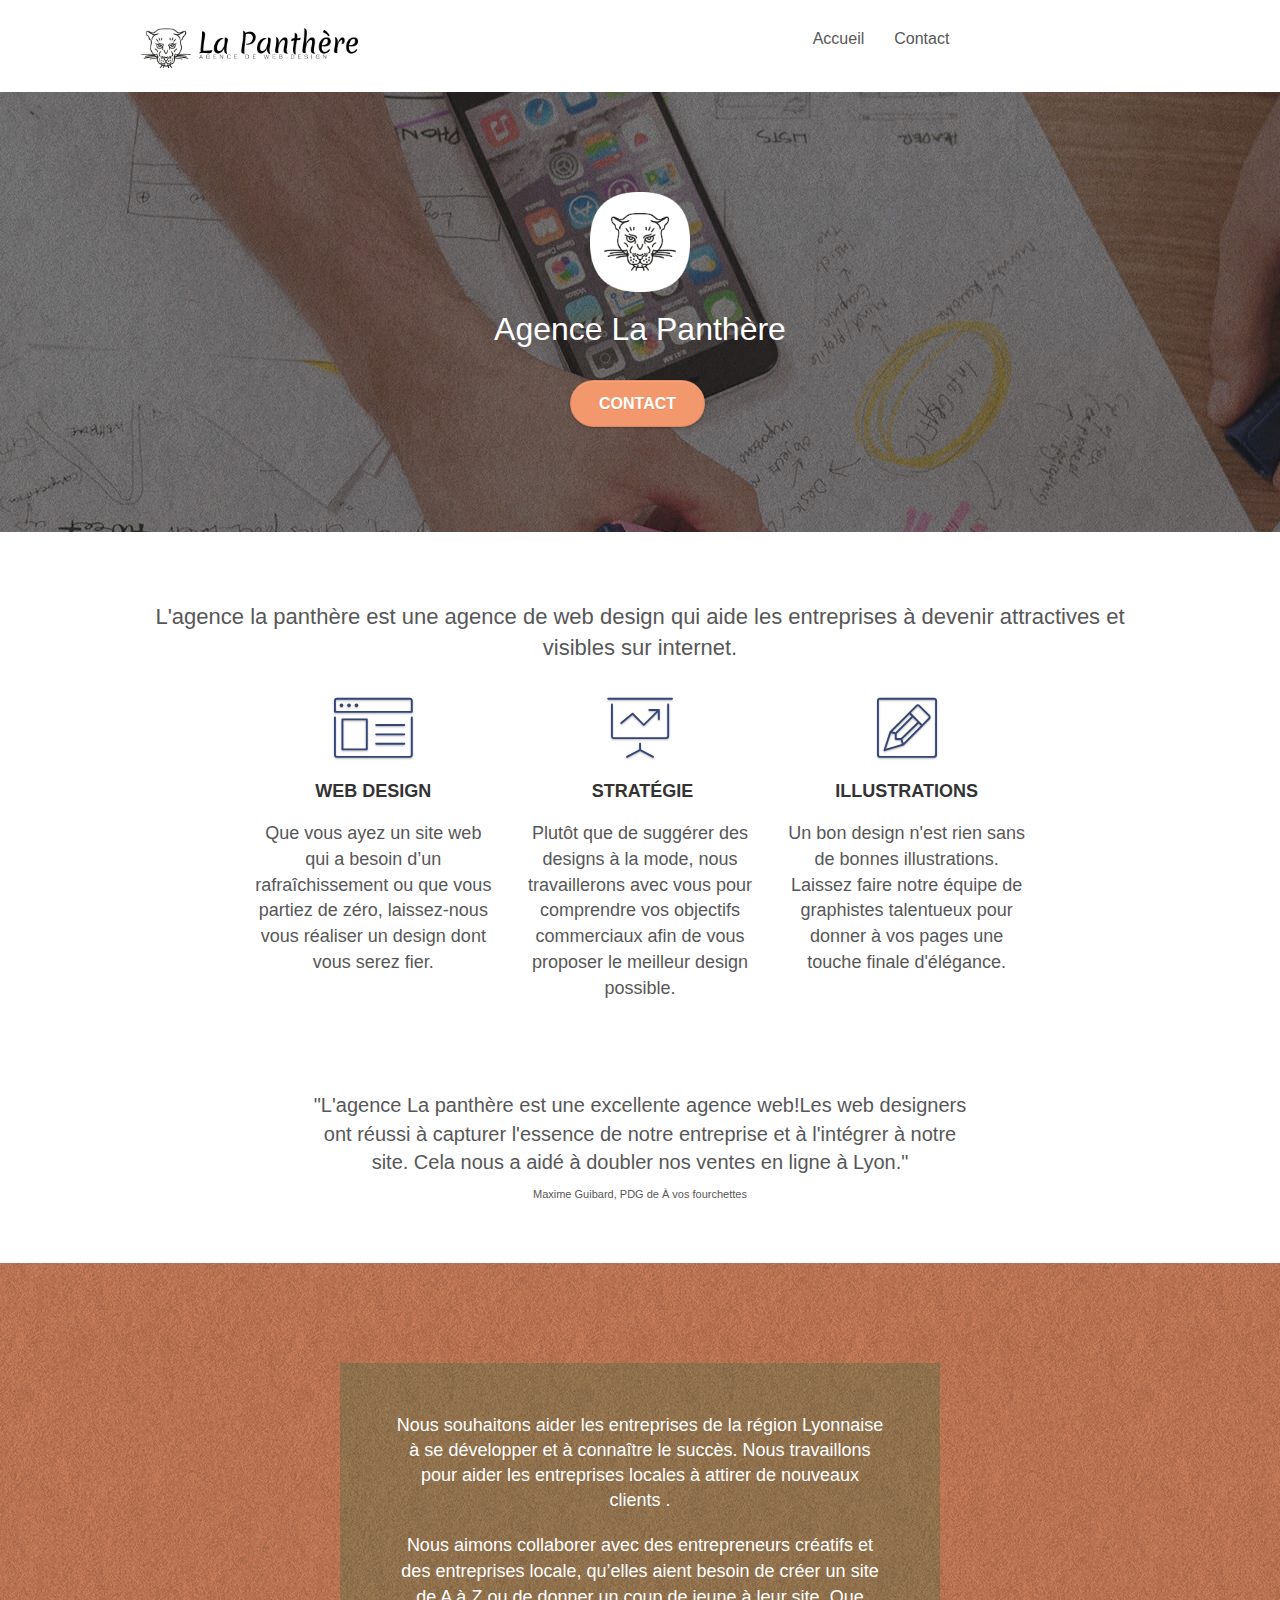
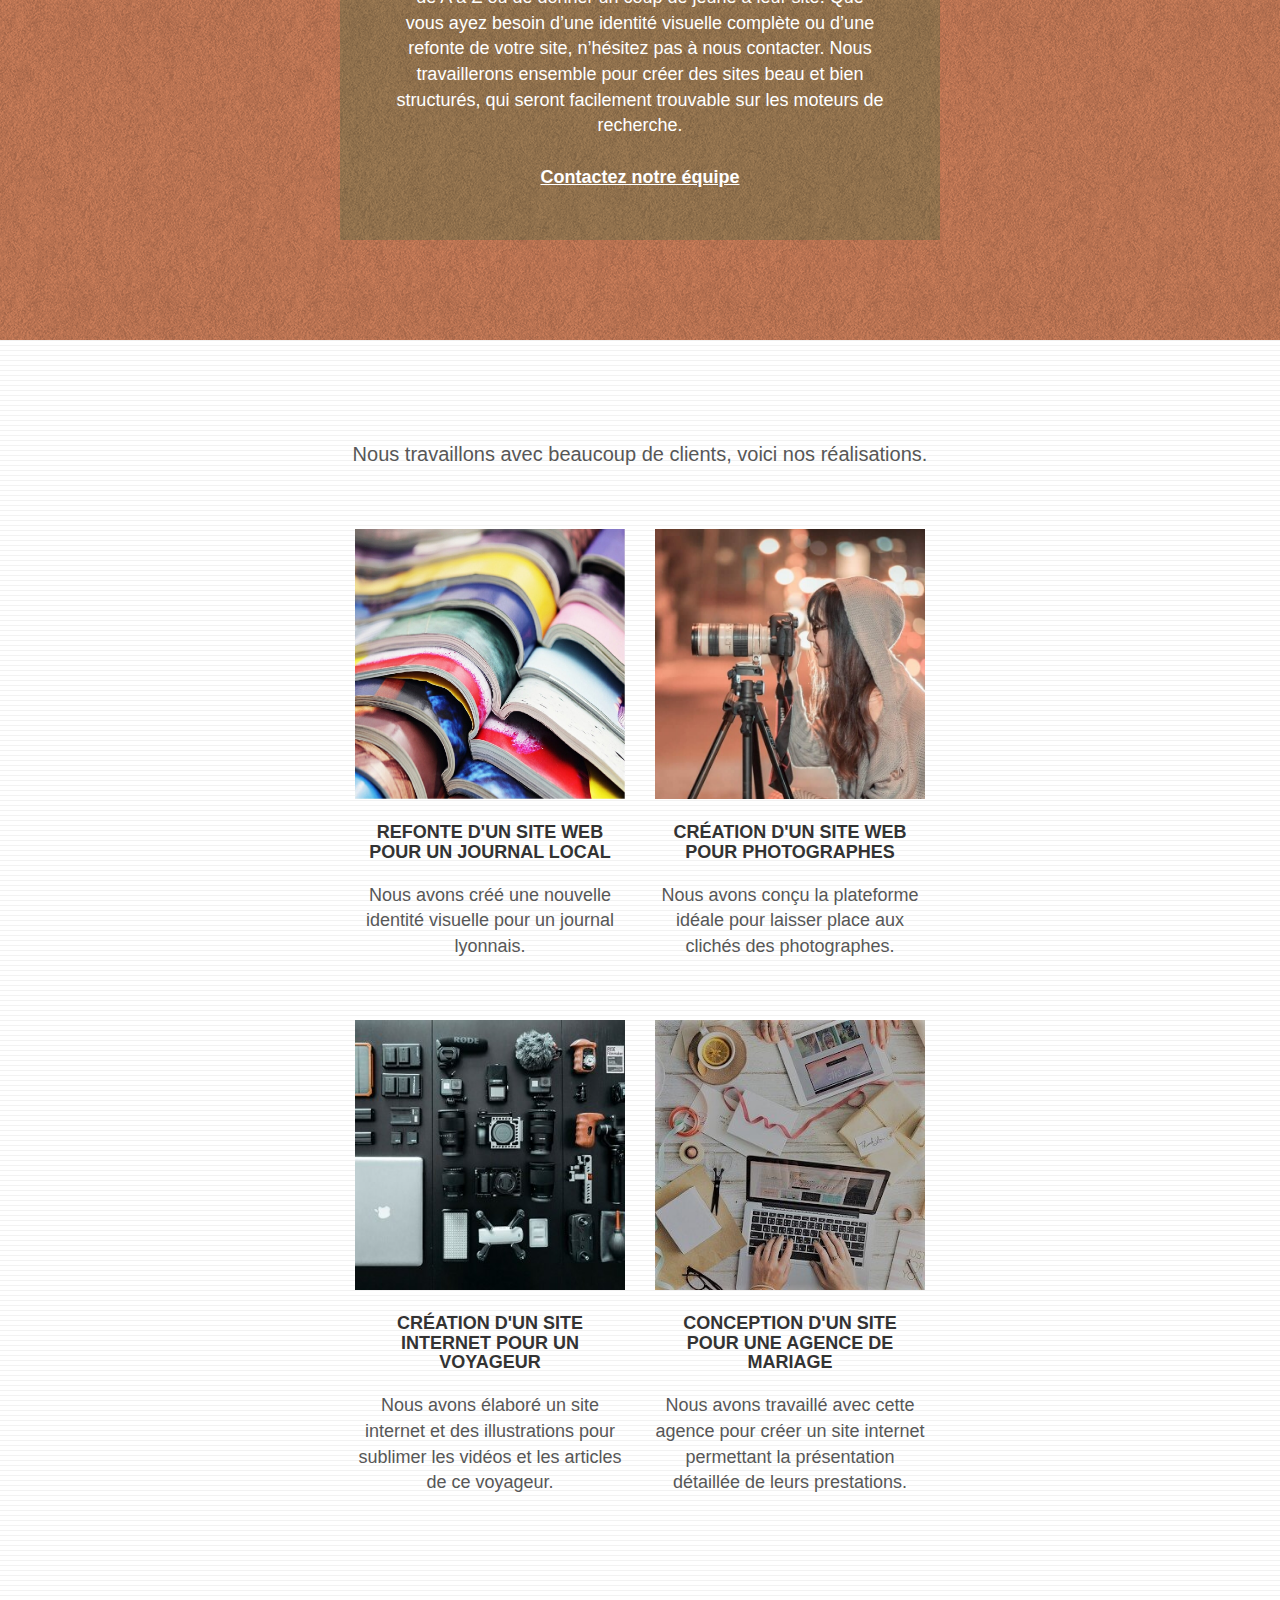
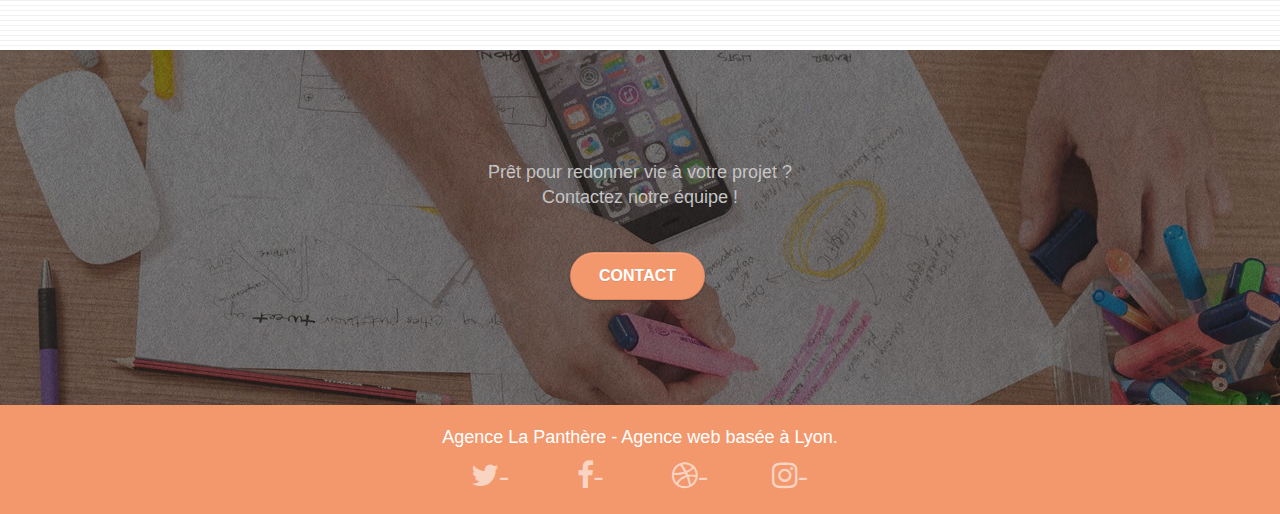
<file: index.html>
<!doctype html>
<html lang="fr">
<head>
    <meta charset="utf-8">
    <meta name="keywords" content="seo, google, site web, site internet, agence design paris, agence design, agence design,agence design,agence design,agence design,agence design,agence design,agence design,agence design">
    <meta name="description" content="Une agence web d'excellence, avec des méthodes uniques et un professionnalisme à toutes épreuves.">
    <meta name="viewport" content="width=device-width, initial-scale=1.0, viewport-fit=cover">
    <link rel="shortcut icon" type="image/png" href="favicon.jpg">
	<link rel="stylesheet" type="text/css" href="./css/bootstrap.css">
	<link rel="stylesheet" type="text/css" href="style.css">
	<link rel="stylesheet" type="text/css" href="./css/font-awesome.css">
	<link rel="stylesheet" type="text/css" href="./css/et-line.css">   
	<script src="./js/jquery-2.1.0.js"></script>
	<script src="./js/bootstrap.js"></script>
	<script src="./js/blocs.js"></script>
	<script src="./js/jquery.touchSwipe.js" defer></script>
	<script src="./js/gmaps.js"></script>

    <title> La Panthère / Agence de web design </title>
  
<!-- Analytics -->
 
<!-- Analytics END -->
    
</head>
<body>
	<header>
<!-- Principal conteneur -->
<div class="page-container">
    
<!-- bloc-0 -->
<div class="bloc bgc-white l-bloc " id="bloc-0">
	<div class="container bloc-sm">

		<nav class="navbar row">
			<div class="navbar-header">
				<a class="navbar-brand" href="index.html"><img src="img/agence-la-panthere-monochrome.jpg" alt="paris web design logo agence web meilleure agence" height="40"></a>
				<button id="nav-toggle" type="button" class="ui-navbar-toggle navbar-toggle" data-toggle="collapse" data-target=".navbar-1">
					<span class="sr-only">Toggle navigation</span><span class="icon-bar"></span><span class="icon-bar"></span><span class="icon-bar"></span>
				</button>
			</div>
			<div class="collapse navbar-collapse navbar-1 special-dropdown-nav">
				<ul class="site-navigation nav navbar-nav">
					<li>
						<a href="index.html">Accueil</a>
					</li>
					<li>
					</li>
					<li>
						<a href="contact.html">Contact</a>
					</li>
				</ul>
			</div>
		</nav>
	</div>
</div>
		</div>
<!-- bloc-0 END -->

<!-- bloc-1-presentation -->
<div class="bloc bgc-dark-slate-blue bg-banniere d-bloc bg-t-edge bloc-bg-texture texture-paper b-parallax" id="bloc-1-hero">
	<div class="container bloc-lg">
		<div class="row tight-width-whitespace">
			<div class="col-sm-12">
				<img src="img/logo.png" class="center-block image-resize-mode" width="100" alt="Agence La Panthère, agence web paris, création logo paris" >
				<h1 class="text-center hero-bloc-text tc-white ">
					Agence La Panthère
				</h1>
				<div class="text-center">
					<a href="contact.html" class="btn btn-lg btn-clean btn-rd cta-hero btn-atomic-tangerine" id="cta-hero">Contact</a>
				</div>
			</div>
		</div>
	</div>
</div>
	</header>
<!-- bloc-1-presentation END -->

<!-- bloc-2-services -->
<div class="bloc bgc-white l-bloc" id="bloc-2-services">
	<div class="container bloc-md">
		<div class="row">
			<div class="col-sm-12 text-center">
				<h2>L'agence la panthère est une agence de web design qui aide les entreprises à devenir attractives et visibles sur internet.</H2>
			</div>
		</div>
		<div class="row voffset-lg med-width-whitespace">
			<div class="col-sm-4">
				<div class="text-center">
					<span class="et-icon-browser sm-shadow icon-dark-slate-blue icons icon-lg"></span>
				</div>
				<h3 class="mg-md text-center">
					Web design
				</h3>
				<p class="text-center ">
					Que vous ayez un site web qui a besoin d&rsquo;un rafraîchissement ou que vous partiez de zéro, laissez-nous vous réaliser un design dont vous serez fier.
				</p>
			</div>
			<div class="col-sm-4">
				<div class="text-center">
					<span class="et-icon-presentation sm-shadow icon-dark-slate-blue icons icon-lg"></span>
				</div>
				<h3 class="mg-md text-center">
					&nbsp;Stratégie
				</h3>
				<p class="text-center ">
					Plutôt que de suggérer des designs à la mode, nous travaillerons avec vous pour comprendre vos objectifs commerciaux afin de vous proposer le meilleur design possible.<br>
				</p>
			</div>
			<div class="col-sm-4">
				<div class="text-center">
					<span class="et-icon-edit sm-shadow icon-dark-slate-blue icons icon-lg"></span>
				</div>
				<h3 class="mg-md text-center">
					Illustrations
				</h3>
				<p class="text-center ">
					Un bon design n'est rien sans de bonnes illustrations. Laissez faire notre équipe de graphistes talentueux pour donner à vos pages une touche finale d'élégance.
				</p>
			</div>
		</div>
		<div class="row voffset-lg voffset">
			<div class="col-xs-12 col-md-8 col-md-offset-2 text-center">
				<p class="Anecdote">"L'agence La panthère est une excellente agence web!Les web designers ont réussi à capturer l'essence de notre entreprise et à l'intégrer à notre site. Cela nous a aidé à doubler nos ventes en ligne à Lyon."</p>
				<p>Maxime Guibard, PDG de À vos fourchettes</p>
			</div>
		</div>
	</div>
</div>
<!-- bloc-2-services END -->

<!-- bloc-3-what-i-do -->
<div class="bloc tc-white bgc-atomic-tangerine bg-presentation d-bloc bloc-bg-texture texture-paper b-parallax" id="bloc-3-what-i-do">
	<div class="container bloc-lg">
		<div class="row tight-width-whitespace black-background">
			<div class="col-sm-12">
				<h2 class="mg-md text-center tc-white">
					Nous souhaitons aider les entreprises de la région Lyonnaise à se développer et à connaître le succès. Nous travaillons pour aider les entreprises locales à attirer de nouveaux clients .<br>
				</h2>
				<p class="text-center white">
					Nous aimons collaborer avec des entrepreneurs créatifs et des entreprises locale, qu’elles aient besoin de créer un site de A à Z ou de donner un coup de jeune à leur site. Que vous ayez besoin d’une identité visuelle complète ou d’une refonte de votre site, n’hésitez pas à nous contacter. Nous travaillerons ensemble pour créer des sites beau et bien structurés, qui seront facilement trouvable sur les moteurs de recherche. <br><br><a class="ltc-white bold-link" href="page2.html">Contactez notre équipe</a><br>
				</p>
			</div>
		</div>
	</div>
</div>
<!-- bloc-3-what-i-do END -->

<!-- bloc-4-portfolio -->
<div class="bloc bgc-white bg-lines-h2-bg bg-repeat l-bloc" id="bloc-4-portfolio">
	<div class="container bloc-lg">
		<div class="row">
			<div class="col-sm-12 text-center">
				<p class="Anecdote">Nous travaillons avec beaucoup de clients, voici nos réalisations.</p>
			</div>
		</div>
		<div class="row tight-width-whitespace portfolio-row">
			<div class="col-sm-6">
				<a href="#" data-lightbox="img/1.jpg" data-gallery-id="gallery-1" data-caption="Refonte d'un site web pour un journal local" data-frame="snapshot-lb"><img src="img/1.jpg" alt="paris web design logo agence web meilleure agence et refonte site web journal" class="img-responsive portfolio-thumb" ></a>
				<h3 class="mg-md text-center">
					Refonte d'un site web pour un journal local
				</h3>
				<p class="text-center">
					Nous avons créé une nouvelle identité visuelle pour un journal lyonnais.
				</p>
			</div>
			<div class="col-sm-6">
				<a href="#" data-lightbox="img/2.jpg" data-gallery-id="gallery-1" data-caption="Création d'un site web pour photographes" data-frame="snapshot-lb"><img src="img/2.jpg" class="img-responsive portfolio-thumb" alt="paris web design logo agence web meilleure agence, Création d'un site web pour photographes" ></a>
				<h3 class="mg-md text-center">
					Création d'un site web pour photographes
				</h3>
				<p class="text-center">
					Nous avons conçu la plateforme idéale pour laisser place aux clichés des photographes.
				</p>
			</div>
		</div>
		<div class="row tight-width-whitespace portfolio-row">
			<div class="col-sm-6">
				<a href="#" data-lightbox="img/3.jpg" data-gallery-id="gallery-1" data-caption="Création d'un site internet pour un voyageur" data-frame="snapshot-lb"><img src="img/3.jpg" class="img-responsive portfolio-thumb" alt="paris web design logo agence web meilleure agence, Création d'un site web pour voyageur"></a>
				<h3 class="mg-md text-center">
					Création d'un site internet pour un voyageur
				</h3>
				<p class="text-center">
					Nous avons élaboré un site internet et des illustrations pour sublimer les vidéos et les articles de ce voyageur.
				</p>
			</div>
			<div class="col-sm-6">
				<a href="#" data-lightbox="img/4.jpg" data-gallery-id="gallery-1" data-caption="Conception d'un site pour une agence de mariage" data-frame="snapshot-lb"><img src="img/4.jpg" class="img-responsive portfolio-thumb" alt="paris web design logo agence web meilleure agence, Création d'un site web pour agence de mariage" ></a>
				<h3 class="mg-md text-center">
					Conception d'un site pour une agence de mariage
				</h3>
				<p class="text-center">
					Nous avons travaillé avec cette agence pour créer un site internet permettant la présentation détaillée de leurs prestations.
				</p>
			</div>
		</div>
	</div>
</div>
<!-- bloc-4-portfolio END -->

<!-- bloc-5-cta -->
<div class="bloc bgc-dark-slate-blue bg-banniere d-bloc bloc-bg-texture texture-paper" id="bloc-5-cta">
	<div class="container bloc-lg">
		<div class="row">
			<h2 class="mg-md text-center tc-white">
				Prêt pour redonner vie à votre projet ?<br>Contactez notre équipe !
			</h2>
			<div class="col-sm-12 text-center">
				<a href="page2.html" class="btn btn-atomic-tangerine btn-clean btn-rd btn-lg cta-hero">Contact</a>
			</div>
		</div>
	</div>
</div>
<!-- bloc-5-cta END -->

<!-- Footer - bloc-8 -->
	<footer>
<div class="bloc bgc-atomic-tangerine d-bloc" id="bloc-8">
	<div class="container bloc-sm">
		<div class="row">
			<div class="col-sm-12">
				<p class="text-center white">
					Agence La Panthère - Agence web basée à Lyon.<br>
				</p>
				<div class="row row-no-gutters social">
					<div class="col-sm-3">
						<div class="text-center">
							<a class="social" href="index.html"><span class="fa fa-twitter icon-md">-</span></a>
						</div>
					</div>
					<div class="col-sm-3">
						<div class="text-center">
							<a class="social" href="index.html"><span class="fa fa-facebook icon-md">-</span></a>
						</div>
					</div>
					<div class="col-sm-3">
						<div class="text-center">
							<a class="social" href="index.html"><span class="fa fa-dribbble icon-md">-</span></a>
						</div>
					</div>
					<div class="col-sm-3">
						<div class="text-center">
							<a class="social" href="index.html"><span class="fa fa-instagram icon-md">-</span></a>
						</div>
					</div>
					
				</div>
				
					
				</div>
			</div>
		</div>
	</div>

	</footer>
<!-- Footer - bloc-8 END -->

<!-- Principal conteneur END -->
</body>
</html>
</file>
<file: style.css>
body {
    margin: 0;
    padding: 0;
    background: #FFF;
    overflow-x: hidden;
    -webkit-font-smoothing: antialiased;
    -moz-osx-font-smoothing: grayscale;
}

a,
button {
    transition: all .3s ease-in-out;
    outline: none!important;
}

a:hover {
    text-decoration: none;
    cursor: pointer;
}

#page-loading-blocs-notifaction {
    position: fixed;
    top: 0;
    bottom: 0;
    width: 100%;
    z-index: 100000;
    background: #FFFFFF url("img/pageload-spinner.gif") no-repeat center center;
}

.bloc {
    width: 100%;
    clear: both;
    background: 50% 50% no-repeat;
    padding: 0 50px;
    -webkit-background-size: cover;
    -moz-background-size: cover;
    -o-background-size: cover;
    background-size: cover;
    position: relative;
}

.bloc .container {
    padding-left: 0;
    padding-right: 0;
}

.bloc-lg {
    padding: 100px 50px;
}

.bloc-md {
    padding: 50px;
}

.bloc-sm {
    padding: 20px 50px;
}

.contactbloc
 {
  font-size: 30px;
}

.bg-center,
.bg-l-edge,
.bg-r-edge,
.bg-t-edge,
.bg-b-edge,
.bg-tl-edge,
.bg-bl-edge,
.bg-tr-edge,
.bg-br-edge,
.bg-repeat {
    -webkit-background-size: auto!important;
    -moz-background-size: auto!important;
    -o-background-size: auto!important;
    background-size: auto!important;
}

.bg-repeat {
    background: repeat;
}

.bg-t-edge {
    background: top no-repeat;
}

.bloc-bg-texture::before {
    content: "";
    background-size: 2px 2px;
    position: absolute;
    top: 0;
    bottom: 0;
    left: 0;
    right: 0;
}

.texture-paper::before {
    background: url("img/texture-paper.png");
    background-size: 280px 280px;
}

.b-parallax {
    background-attachment: fixed;
}

.d-bloc {
    color: rgba(255, 255, 255, .7);
}

.d-bloc button:hover {
    color: rgba(255, 255, 255, .9);
}

.d-bloc .icon-round,
.d-bloc .icon-square,
.d-bloc .icon-rounded,
.d-bloc .icon-semi-rounded-a,
.d-bloc .icon-semi-rounded-b {
    border-color: rgba(255, 255, 255, .9);
}

.d-bloc .divider-h span {
    border-color: rgba(255, 255, 255, .2);
}

.d-bloc .a-btn,
.d-bloc .navbar a,
.d-bloc .navbar-brand,
.d-bloc a .icon-sm,
.d-bloc a .icon-md,
.d-bloc a .icon-lg,
.d-bloc a .icon-xl,
.d-bloc h1 a,
.d-bloc h2 a,
.d-bloc h3 a,
.d-bloc h4 a,
.d-bloc h5 a,
.d-bloc h6 a,
.d-bloc p a {
    color: rgba(255, 255, 255, .6);
}

.d-bloc .a-btn:hover,
.d-bloc .navbar a:hover,
.d-bloc .navbar-brand:hover,
.d-bloc a:hover .icon-sm,
.d-bloc a:hover .icon-md,
.d-bloc a:hover .icon-lg,
.d-bloc a:hover .icon-xl,
.d-bloc h1 a:hover,
.d-bloc h2 a:hover,
.d-bloc h3 a:hover,
.d-bloc h4 a:hover,
.d-bloc h5 a:hover,
.d-bloc h6 a:hover,
.d-bloc p a:hover {
    color: rgba(255, 255, 255, 1);
}

.d-bloc .navbar-toggle .icon-bar {
    background: rgba(255, 255, 255, 1);
}

.d-bloc .btn-wire,
.d-bloc .btn-wire:hover {
    color: rgba(255, 255, 255, 1);
    border-color: rgba(255, 255, 255, 1);
}

.d-bloc .panel {
    color: rgba(0, 0, 0, .5);
}

.d-bloc .panel button:hover {
    color: rgba(0, 0, 0, .7);
}

.d-bloc .panel icon {
    border-color: rgba(0, 0, 0, .7);
}

.d-bloc .panel .divider-h span {
    border-color: rgba(0, 0, 0, .1);
}

.d-bloc .panel .a-btn {
    color: rgba(0, 0, 0, .6);
}

.d-bloc .panel .a-btn:hover {
    color: rgba(0, 0, 0, 1);
}

.d-bloc .panel .btn-wire,
.d-bloc .panel .btn-wire:hover {
    color: rgba(0, 0, 0, .7);
    border-color: rgba(0, 0, 0, .3);
}

.d-bloc .panel,
.l-bloc {
    color: rgba(0, 0, 0, .5);
}

.d-bloc .panel button:hover,
.l-bloc button:hover {
    color: rgba(0, 0, 0, .7);
}

.l-bloc .icon-round,
.l-bloc .icon-square,
.l-bloc .icon-rounded,
.l-bloc .icon-semi-rounded-a,
.l-bloc .icon-semi-rounded-b {
    border-color: rgba(0, 0, 0, .7);
}

.d-bloc .panel .divider-h span,
.l-bloc .divider-h span {
    border-color: rgba(0, 0, 0, .1);
}

.d-bloc .panel .a-btn,
.l-bloc .a-btn,
.l-bloc .navbar a,
.l-bloc .navbar-brand,
.l-bloc a .icon-sm,
.l-bloc a .icon-md,
.l-bloc a .icon-lg,
.l-bloc a .icon-xl,
.l-bloc h1 a,
.l-bloc h2 a,
.l-bloc h3 a,
.l-bloc h4 a,
.l-bloc h5 a,
.l-bloc h6 a,
.l-bloc p a {
    color: rgba(0, 0, 0, .6);
}

.d-bloc .panel .a-btn:hover,
.l-bloc .a-btn:hover,
.l-bloc .navbar a:hover,
.l-bloc .navbar-brand:hover,
.l-bloc a:hover .icon-sm,
.l-bloc a:hover .icon-md,
.l-bloc a:hover .icon-lg,
.l-bloc a:hover .icon-xl,
.l-bloc h1 a:hover,
.l-bloc h2 a:hover,
.l-bloc h3 a:hover,
.l-bloc h4 a:hover,
.l-bloc h5 a:hover,
.l-bloc h6 a:hover,
.l-bloc p a:hover {
    color: rgba(0, 0, 0, 1);
}

.l-bloc .navbar-toggle .icon-bar {
    color: rgba(0, 0, 0, .6);
}

.d-bloc .panel .btn-wire,
.d-bloc .panel .btn-wire:hover,
.l-bloc .btn-wire,
.l-bloc .btn-wire:hover {
    color: rgba(0, 0, 0, .7);
    border-color: rgba(0, 0, 0, .3);
}

.voffset {
    margin-top: 30px;
}

.voffset-lg {
    margin-top: 80px;
}

.row-no-gutters {
    margin-right: 0;
    margin-left: 0;
}

.row.row-no-gutters > [class^="col-"],
.row.row-no-gutters > [class*=" col-"] {
    padding-right: 0;
    padding-left: 0;
}

#bloc-1-hero h1 {
    font-size: 32px;
}

.navbar {
    margin-bottom: 0;
    z-index: 1;
}

.navbar-brand {
    height: auto;
    padding: 3px 15px;
    font-size: 25px;
    font-weight: normal;
    font-weight: 600;
    line-height: 44px;
}

.navbar-brand img {
    max-height: 200px;
    margin: 0 5px 0 0;
    display: inline;
}

.navbar-brand img[src$=svg] {
    min-width: 100px;
}

.nav-center .navbar-brand img {
    margin: 0;
}

.navbar .nav {
    padding-top: 2px;
    margin-right: -16px;
    float: right;
    z-index: 1;
}

.nav > li {
    float: left;
    margin-top: 4px;
    font-size: 16px;
}

.navbar-nav .open .dropdown-menu > li > a {
    text-align: inherit;
}

.nav > li a:hover,
.nav > li a:focus {
    background: transparent;
}

.navbar-toggle {
    margin: 10px 10px 0 0;
    border: 0px;
}

.navbar-toggle:hover {
    background: transparent!important;
}

.navbar-toggle .icon-bar {
    background-color: rgba(0, 0, 0, .5);
    width: 26px;
}

.nav-invert .navbar .nav {
    float: left;
}

.nav-invert .navbar-header,
.nav-invert .navbar-brand {
    float: right;
    position: relative;
    z-index: 2;
}
.deco{
    text-decoration: none;
    margin-left: 15px;
    }
    ul
    {
        list-style: none;
    }
 .text-center
    {
        font-size: 18px
        ;
    }
   .Anecdote
{
    font-size: 20PX;
}

@media (min-width: 768px) {
    .site-navigation {
        position: absolute;
        top: 30%;
        right: 20%;
        transform: translate(0, -50%);
        -webkit-transform: translateY(-50%);
    }
    .nav > li .dropdown-menu a,
    .nav > li .dropdown-menu a:hover {
        color: #484848;
    }
    .nav-invert .site-navigation {
        left: 0;
        right: 0;
    }
    .nav-center {
        text-align: center;
    }
    .nav-center .navbar-header {
        width: 100%;
    }
    .nav-center .navbar-header,
    .nav-center .navbar-brand,
    .nav-center .nav > li {
        float: none;
        display: inline-block;
    }
    .nav-center .site-navigation {
        position: relative;
        width: 100%;
        right: 0;
        margin-right: 0px;
        margin-top: 20px;
    }
    .nav-center.mini-nav .navbar-toggle {
        float: none;
        margin: 10px auto 0;
    }
}

.nav > li > .dropdown a {
    background: none!important;
    display: block;
    padding: 14px 15px;
}

nav .caret {
    margin: 0 5px;
}

.dropdown-menu .dropdown-menu {
    top: -8px;
    left: 100%;
}

.dropdown-menu .dropmenu-flow-right {
    top: 100%;
    left: 0;
    margin-left: -1px;
    border-top-left-radius: 0;
    border-top-right-radius: 0;
}

.dropdown-menu .dropdown span {
    border: 4px solid black;
    border-top-color: transparent;
    border-right-color: transparent;
    border-bottom-color: transparent;
    margin: 6px -5px 0 0!important;
    float: right;
}

.mg-md {
    margin-top: 10px;
    margin-bottom: 20px;
}

.mg-lg {
    margin-top: 10px;
    margin-bottom: 40px;
}
  .fa{
      color: #ffffff;
}
      
.btn {
    margin: 0 5px 5px 0;
}

.btn.pull-right {
    margin: 0 0 5px 5px;
}

.btn-d,
.btn-d:hover,
.btn-d:focus {
    color: #FFF;
    background: rgba(0, 0, 0, .3);
}

button {
    outline: none!important;
}

.btn-rd {
    border-radius: 40px;
}

.btn-clean {
    border: 1px solid rgba(0, 0, 0, .08);
    border-bottom-color: rgba(0, 0, 0, .1);
    text-shadow: 0 1px 0 rgba(0, 0, 1, .1);
    box-shadow: 0 1px 3px rgba(0, 0, 1, .25), inset 0 1px 0 0 rgba(255, 255, 255, .15);
}

.icon-md {
    font-size: 30px!important;
}

.icon-lg {
    font-size: 60px!important;
}

.sm-shadow {
    text-shadow: 0 1px 2px rgba(0, 0, 0, .3);
}

.panel-sq,
.panel-sq .panel-heading,
.panel-sq .panel-footer {
    border-radius: 0;
}

.panel-rd {
    border-radius: 30px;
}

.panel-rd .panel-heading {
    border-radius: 29px 29px 0 0;
}

.panel-rd .panel-footer {
    border-radius: 0 0 29px 29px;
}

.form-control {
    border-color: rgba(0, 0, 0, .1);
    box-shadow: none;
}

.scrollToTop {
    width: 40px;
    height: 40px;
    position: fixed;
    bottom: 20px;
    right: 20px;
    opacity: 0;
    z-index: 500;
    transition: all .3s ease-in-out;
}

.scrollToTop span {
    margin-top: 6px;
}

.showScrollTop {
    font-size: 14px;
    opacity: 1;
}

a[data-lightbox] {
    position: relative;
    display: block;
    text-align: center;
}

a[data-lightbox]:hover::before {
    content: "+";
    font-family: "HelveticaNeue-Light", "Helvetica Neue Light", "Helvetica Neue", Helvetica, Arial;
    font-size: 32px;
    width: 50px;
    height: 50px;
    margin-left: -25px;
    border-radius: 50%;
    background: rgba(0, 0, 0, .6);
    color: #FFF;
    font-weight: 100;
    z-index: 1;
    position: absolute;
    top: 50%;
    transform: translateY(-50%);
    -webkit-transform: translateY(-50%);
}

a[data-lightbox]:hover img {
    opacity: 0.6;
    -webkit-animation-fill-mode: none;
    animation-fill-mode: none;
}

#lightbox-modal {
    display: flex;
    align-items: center;
}

#lightbox-modal .modal-dialog {
    width: 90%;
    max-width: 900px;
    margin: 0 auto 0;
}

#lightbox-modal .modal-dialog img {
    max-height: 90vh;
    margin: 0 auto;
}

.lightbox-caption {
    padding: 20px;
    color: #FFF;
    background: rgba(0, 0, 0, .5);
    position: absolute;
    left: 15px;
    right: 15px;
    bottom: 5px;
}

.close-lightbox {
    color: #FFF;
    font-size: 30px;
    position: absolute;
    top: 20px;
    right: 20px;
    z-index: 20;
    background: rgba(0, 0, 0, .5);
    border: none;
    line-height: 30px;
    padding: 0 9px 5px;
    opacity: 0.3;
}

.close-lightbox:hover,
.next-lightbox:hover,
.prev-lightbox:hover {
    opacity: 1.0;
    color: #FFF;
}

.next-lightbox,
.prev-lightbox {
    font-size: 20px;
    color: rgba(255, 255, 255, .9);
    background: rgba(0, 0, 0, .5);
    transition: all .2s ease-in-out;
    position: absolute;
    top: 45%;
    z-index: 1;
    opacity: 0.4;
}

.next-lightbox {
    padding: 6px 8px 1px 13px;
    right: 25px;
}

.prev-lightbox {
    padding: 6px 13px 1px 10px;
    left: 25px;
}

.snapshot-lb .modal-body {
    padding-bottom: 45px;
}

.snapshot-lb .lightbox-caption {
    padding: 0;
    color: rgba(0, 0, 0, .5);
    background: none;
}

h1,
h2,
h3,
h4,
h5,
h6,
p,
label,
.btn,
a {
    font-family: "helvetica";
    font-weight: 400;
    color: #575757!important;
}

.container {
    max-width: 1000px;
}

.hero-bloc-text {
    font-size: 38px;
}

.hero-bloc-text-sub {
    font-size: 36px;
}

.statement-bloc-text {
    line-height: 26px;
    font-style: italic;
    font-size: 20px;
    text-align: center;
    font-weight: lighter;
    max-width: 520px;
    margin: auto auto auto auto;
}

p {
    font-size: 11px;
}

.tight-width-whitespace {
    max-width: 600px;
    margin: auto auto auto auto;
}

.h1 {
    font-size: 20px;
    font-family: "Open Sans";
}

.cta-hero {
    margin-top: 22px;
    color: #FFFFFF!important;
    text-transform: uppercase;
    padding: 12px 28px 12px 28px;
    font-size: 16px;
    font-weight: 700;
}

.social {
    max-width: 400px;
    margin: auto auto auto auto;
}

h2 {
    font-size: 22px;
    line-height: 1.4em;
}

h3 {
    font-size: 15px;
    text-transform: uppercase;
    font-weight: 700;
    color: #333333!important;
}

.med-width-whitespace {
    max-width: 800px;
    margin: auto auto auto auto;
    box-shadow: 0px 0px 0px #000000;
}

h1 {
    color: #333333!important;
}

h4 {
    color: #333333!important;
}

.icons {
    margin-bottom: 14px;
    margin-top: 24px;
}

.white {
    color: #FFFFFF!important;
}

.portfolio-thumb {
    margin-bottom: 24px;
}

.portfolio-row {
    margin-bottom: 44px;
    margin-top: 50px;
}

.avatar {
    box-shadow: 0px 4px 9px rgba(0, 0, 0, 0.3);
}

.black-background {
    background-color: rgba(165, 147, 99, 0.7);
    padding: 40px 40px 40px 40px;
}

.bold-link {
    font-weight: 900;
    text-decoration: underline!important;
}

.bgc-white {
    background-color: #FFFFFF;
}

.bgc-dark-slate-blue {
    background-color: #364577;
}

.bgc-atomic-tangerine {
    background-color: #F3976C;
}

.tc-white {
    color: #ffffff!important;
}

.btn-atomic-tangerine {
    background: #F3976C;
    color: #FFFFFF!important;
}

.btn-atomic-tangerine:hover {
    background: #c27956!important;
    color: #FFFFFF!important;
}

.ltc-white {
    color: #FFFFFF!important;
}

.ltc-white:hover {
    color: #cccccc!important;
}

.ltc-atomic-tangerine {
    color: #F3976C!important;
}

.ltc-atomic-tangerine:hover {
    color: #c27956!important;
}

.icon-dark-slate-blue {
    color: #364577!important;
    border-color: #364577!important;
}

.bg-dots-bg {
    background-image: url("img/dots-bg.png");
}

.bg-lines-h2-bg {
    background-image: url("img/lines-h2-bg.png");
}

.bg-banniere {
    background-image: url("img/agence-la-panthere.jpg");
}

.bg-presentation {
    background-image: url("img/image-de-presentation.jpg");
}

@media (max-width: 1024px) {
    .bloc {
        padding-left: 20px;
        padding-right: 20px;
    }
    .bloc.full-width-bloc,
    .bloc-tile-2.full-width-bloc .container,
    .bloc-tile-3.full-width-bloc .container,
    .bloc-tile-4.full-width-bloc .container {
        padding-left: 0;
        padding-right: 0;
    }
}

@media (max-width: 992px) and (min-width: 768px) {
    .navbar .nav {
        max-width: 80%
    }
    .nav-center.navbar .nav {
        max-width: 100%
    }
}

@media only screen and (min-device-width: 768px) and (max-device-width: 1024px) and (orientation: landscape) {
    .b-parallax {
        background-attachment: scroll;
    }
}

@media only screen and (min-device-width: 1024px) and (max-device-width: 1366px) and (-webkit-min-device-pixel-ratio: 1.5) {
    .b-parallax {
        background-attachment: scroll;
    }
}

@media (max-width: 991px) {
    .container {
        width: 100%;
    }
    .b-parallax {
        background-attachment: scroll;
    }
    .page-container,
    #hero-bloc {
        overflow-x: hidden;
        position: relative;
    }
    
    
    .bloc-group,
    .bloc-group .bloc {
        display: block;
        width: 100%;
    }
    .bloc-fill-screen .fill-bloc-top-edge,
    .bloc-fill-screen .fill-bloc-bottom-edge {
        padding: 0 20px;
      
    }
}

@media (max-width: 767px) {
    .page-container {
        overflow-x: hidden;
        position: relative;
    }
    h1,
    h2,
    h3,
    h4,
    h5,
    h6,
    p,
    #disqus_thread {
        padding-left: 10px!important;
        padding-right: 10px!important;
    }
    .b-parallax {
        background-attachment: scroll;
    }
    .navbar .nav {
        padding-top: 0;
        border-top: 1px solid rgba(0, 0, 0, .2);
        float: none!important;
    }
    .navbar.row {
        margin-left: 0;
        margin-right: 0;
    }
    .site-navigation {
        position: inherit;
        transform: none;
        -webkit-transform: none;
        -ms-transform: none;
    }
    .nav > li {
        margin-top: 0;
        border-bottom: 1px solid rgba(0, 0, 0, .1);
        background: rgba(0, 0, 0, .05);
        text-align: left;
        padding-left: 15px;
        width: 100%;
    }
    .nav > li:hover {
        background: rgba(0, 0, 0, .08);
    }
    .dropdown .dropdown a .caret {
        float: none;
        margin: 5px 0 0 10px!important;
        border: 4px solid black;
        border-bottom-color: transparent;
        border-right-color: transparent;
        border-left-color: transparent;
    }
    #hero-bloc .navbar .nav {
        background: rgba(0, 0, 0, .8);
    }
    #hero-bloc .navbar .nav a {
        color: rgba(255, 255, 255, .6);
    }
    .hero {
        padding: 50px 0;
    }
    .hero-nav {
        left: -1px;
        right: -1px;
    }
    .navbar-collapse {
        padding: 0;
        overflow-x: hidden;
        -webkit-box-shadow: none;
        box-shadow: none;
    }
    .navbar-brand img {
        max-height: 40px;
        width: auto;
    }
    .nav-invert .navbar-header {
        float: none;
        width: 100%;
    }
    .nav-invert .navbar-toggle {
        float: left;
        margin-left: 10px;
    }
    .bloc {
        padding-left: 0;
        padding-right: 0;
    }
    .bloc-xxl,
    .bloc-xl,
    .bloc-lg {
        padding: 40px 0;
    }
    .bloc-sm,
    .bloc-md {
        padding-left: 0;
        padding-right: 0;
    }
    .bloc-tile-2 .container,
    .bloc-tile-3 .container,
    .bloc-tile-4 .container,
    .bloc-fill-screen .fill-bloc-top-edge,
    .bloc-fill-screen .fill-bloc-bottom-edge {
        padding-left: 0;
        padding-right: 0;
    }
    .a-block {
        padding: 0 10px;
    }
    .btn-dwn {
        display: none;
    }
    .voffset {
        margin-top: 5px;
    }
    .voffset-md {
        margin-top: 20px;
    }
    .voffset-lg {
        margin-top: 30px;
    }
    form {
        padding: 5px;
    }
    .close-lightbox {
        display: inline-block;
    }
    .blocsapp-device-iphone5 {
        background-size: 216px 425px;
        padding-top: 60px;
        width: 216px;
        height: 425px;
    }
    .blocsapp-device-iphone5 img {
        width: 180px;
        height: 320px;
    }
}

@media (max-width: 400px) {
    .bloc {
        padding-left: 0;
        padding-right: 0;
    }
    .imgDesc { 
width: 100%;

    }
}

@media (max-width: 767px) {
    .bloc-mob-center-text {
        text-align: center;
    }
    .imgDesc { 
        width: 100%;
        
            }
            .ul li
            {
         visibility: hidden;
            }
}
</file>
<file: css/et-line.css>
@font-face {
    font-family: et-line;
    src: url(../fonts/et-line.eot);
    src: url(../fonts/et-line.eot?#iefix) format('embedded-opentype'), url(../fonts/et-line.woff) format('woff'), url(../fonts/et-line.ttf) format('truetype'), url(../fonts/et-line.svg#et-line) format('svg');
    font-weight: 400;
    font-style: normal
}

.et-icon-adjustments,
.et-icon-alarmclock,
.et-icon-anchor,
.et-icon-aperture,
.et-icon-attachment,
.et-icon-bargraph,
.et-icon-basket,
.et-icon-beaker,
.et-icon-bike,
.et-icon-book-open,
.et-icon-briefcase,
.et-icon-browser,
.et-icon-calendar,
.et-icon-camera,
.et-icon-caution,
.et-icon-chat,
.et-icon-circle-compass,
.et-icon-clipboard,
.et-icon-clock,
.et-icon-cloud,
.et-icon-compass,
.et-icon-desktop,
.et-icon-dial,
.et-icon-document,
.et-icon-documents,
.et-icon-download,
.et-icon-dribbble,
.et-icon-edit,
.et-icon-envelope,
.et-icon-expand,
.et-icon-facebook,
.et-icon-flag,
.et-icon-focus,
.et-icon-gears,
.et-icon-genius,
.et-icon-gift,
.et-icon-global,
.et-icon-globe,
.et-icon-googleplus,
.et-icon-grid,
.et-icon-happy,
.et-icon-hazardous,
.et-icon-heart,
.et-icon-hotairballoon,
.et-icon-hourglass,
.et-icon-key,
.et-icon-laptop,
.et-icon-layers,
.et-icon-lifesaver,
.et-icon-lightbulb,
.et-icon-linegraph,
.et-icon-linkedin,
.et-icon-lock,
.et-icon-magnifying-glass,
.et-icon-map,
.et-icon-map-pin,
.et-icon-megaphone,
.et-icon-mic,
.et-icon-mobile,
.et-icon-newspaper,
.et-icon-notebook,
.et-icon-paintbrush,
.et-icon-paperclip,
.et-icon-pencil,
.et-icon-phone,
.et-icon-picture,
.et-icon-pictures,
.et-icon-piechart,
.et-icon-presentation,
.et-icon-pricetags,
.et-icon-printer,
.et-icon-profile-female,
.et-icon-profile-male,
.et-icon-puzzle,
.et-icon-quote,
.et-icon-recycle,
.et-icon-refresh,
.et-icon-ribbon,
.et-icon-rss,
.et-icon-sad,
.et-icon-scissors,
.et-icon-scope,
.et-icon-search,
.et-icon-shield,
.et-icon-speedometer,
.et-icon-strategy,
.et-icon-streetsign,
.et-icon-tablet,
.et-icon-target,
.et-icon-telescope,
.et-icon-toolbox,
.et-icon-tools,
.et-icon-tools-2,
.et-icon-trophy,
.et-icon-tumblr,
.et-icon-twitter,
.et-icon-upload,
.et-icon-video,
.et-icon-wallet,
.et-icon-wine {
    font-family: et-line;
    speak: none;
    font-style: normal;
    font-weight: 400;
    font-variant: normal;
    text-transform: none;
    line-height: 1;
    -webkit-font-smoothing: antialiased;
    -moz-osx-font-smoothing: grayscale;
    display: inline-block
}

.et-icon-mobile:before {
    content: "\e000"
}

.et-icon-laptop:before {
    content: "\e001"
}

.et-icon-desktop:before {
    content: "\e002"
}

.et-icon-tablet:before {
    content: "\e003"
}

.et-icon-phone:before {
    content: "\e004"
}

.et-icon-document:before {
    content: "\e005"
}

.et-icon-documents:before {
    content: "\e006"
}

.et-icon-search:before {
    content: "\e007"
}

.et-icon-clipboard:before {
    content: "\e008"
}

.et-icon-newspaper:before {
    content: "\e009"
}

.et-icon-notebook:before {
    content: "\e00a"
}

.et-icon-book-open:before {
    content: "\e00b"
}

.et-icon-browser:before {
    content: "\e00c"
}

.et-icon-calendar:before {
    content: "\e00d"
}

.et-icon-presentation:before {
    content: "\e00e"
}

.et-icon-picture:before {
    content: "\e00f"
}

.et-icon-pictures:before {
    content: "\e010"
}

.et-icon-video:before {
    content: "\e011"
}

.et-icon-camera:before {
    content: "\e012"
}

.et-icon-printer:before {
    content: "\e013"
}

.et-icon-toolbox:before {
    content: "\e014"
}

.et-icon-briefcase:before {
    content: "\e015"
}

.et-icon-wallet:before {
    content: "\e016"
}

.et-icon-gift:before {
    content: "\e017"
}

.et-icon-bargraph:before {
    content: "\e018"
}

.et-icon-grid:before {
    content: "\e019"
}

.et-icon-expand:before {
    content: "\e01a"
}

.et-icon-focus:before {
    content: "\e01b"
}

.et-icon-edit:before {
    content: "\e01c"
}

.et-icon-adjustments:before {
    content: "\e01d"
}

.et-icon-ribbon:before {
    content: "\e01e"
}

.et-icon-hourglass:before {
    content: "\e01f"
}

.et-icon-lock:before {
    content: "\e020"
}

.et-icon-megaphone:before {
    content: "\e021"
}

.et-icon-shield:before {
    content: "\e022"
}

.et-icon-trophy:before {
    content: "\e023"
}

.et-icon-flag:before {
    content: "\e024"
}

.et-icon-map:before {
    content: "\e025"
}

.et-icon-puzzle:before {
    content: "\e026"
}

.et-icon-basket:before {
    content: "\e027"
}

.et-icon-envelope:before {
    content: "\e028"
}

.et-icon-streetsign:before {
    content: "\e029"
}

.et-icon-telescope:before {
    content: "\e02a"
}

.et-icon-gears:before {
    content: "\e02b"
}

.et-icon-key:before {
    content: "\e02c"
}

.et-icon-paperclip:before {
    content: "\e02d"
}

.et-icon-attachment:before {
    content: "\e02e"
}

.et-icon-pricetags:before {
    content: "\e02f"
}

.et-icon-lightbulb:before {
    content: "\e030"
}

.et-icon-layers:before {
    content: "\e031"
}

.et-icon-pencil:before {
    content: "\e032"
}

.et-icon-tools:before {
    content: "\e033"
}

.et-icon-tools-2:before {
    content: "\e034"
}

.et-icon-scissors:before {
    content: "\e035"
}

.et-icon-paintbrush:before {
    content: "\e036"
}

.et-icon-magnifying-glass:before {
    content: "\e037"
}

.et-icon-circle-compass:before {
    content: "\e038"
}

.et-icon-linegraph:before {
    content: "\e039"
}

.et-icon-mic:before {
    content: "\e03a"
}

.et-icon-strategy:before {
    content: "\e03b"
}

.et-icon-beaker:before {
    content: "\e03c"
}

.et-icon-caution:before {
    content: "\e03d"
}

.et-icon-recycle:before {
    content: "\e03e"
}

.et-icon-anchor:before {
    content: "\e03f"
}

.et-icon-profile-male:before {
    content: "\e040"
}

.et-icon-profile-female:before {
    content: "\e041"
}

.et-icon-bike:before {
    content: "\e042"
}

.et-icon-wine:before {
    content: "\e043"
}

.et-icon-hotairballoon:before {
    content: "\e044"
}

.et-icon-globe:before {
    content: "\e045"
}

.et-icon-genius:before {
    content: "\e046"
}

.et-icon-map-pin:before {
    content: "\e047"
}

.et-icon-dial:before {
    content: "\e048"
}

.et-icon-chat:before {
    content: "\e049"
}

.et-icon-heart:before {
    content: "\e04a"
}

.et-icon-cloud:before {
    content: "\e04b"
}

.et-icon-upload:before {
    content: "\e04c"
}

.et-icon-download:before {
    content: "\e04d"
}

.et-icon-target:before {
    content: "\e04e"
}

.et-icon-hazardous:before {
    content: "\e04f"
}

.et-icon-piechart:before {
    content: "\e050"
}

.et-icon-speedometer:before {
    content: "\e051"
}

.et-icon-global:before {
    content: "\e052"
}

.et-icon-compass:before {
    content: "\e053"
}

.et-icon-lifesaver:before {
    content: "\e054"
}

.et-icon-clock:before {
    content: "\e055"
}

.et-icon-aperture:before {
    content: "\e056"
}

.et-icon-quote:before {
    content: "\e057"
}

.et-icon-scope:before {
    content: "\e058"
}

.et-icon-alarmclock:before {
    content: "\e059"
}

.et-icon-refresh:before {
    content: "\e05a"
}

.et-icon-happy:before {
    content: "\e05b"
}

.et-icon-sad:before {
    content: "\e05c"
}

.et-icon-facebook:before {
    content: "\e05d"
}

.et-icon-twitter:before {
    content: "\e05e"
}

.et-icon-googleplus:before {
    content: "\e05f"
}

.et-icon-rss:before {
    content: "\e060"
}

.et-icon-tumblr:before {
    content: "\e061"
}

.et-icon-linkedin:before {
    content: "\e062"
}

.et-icon-dribbble:before {
    content: "\e063"
}
</file>
